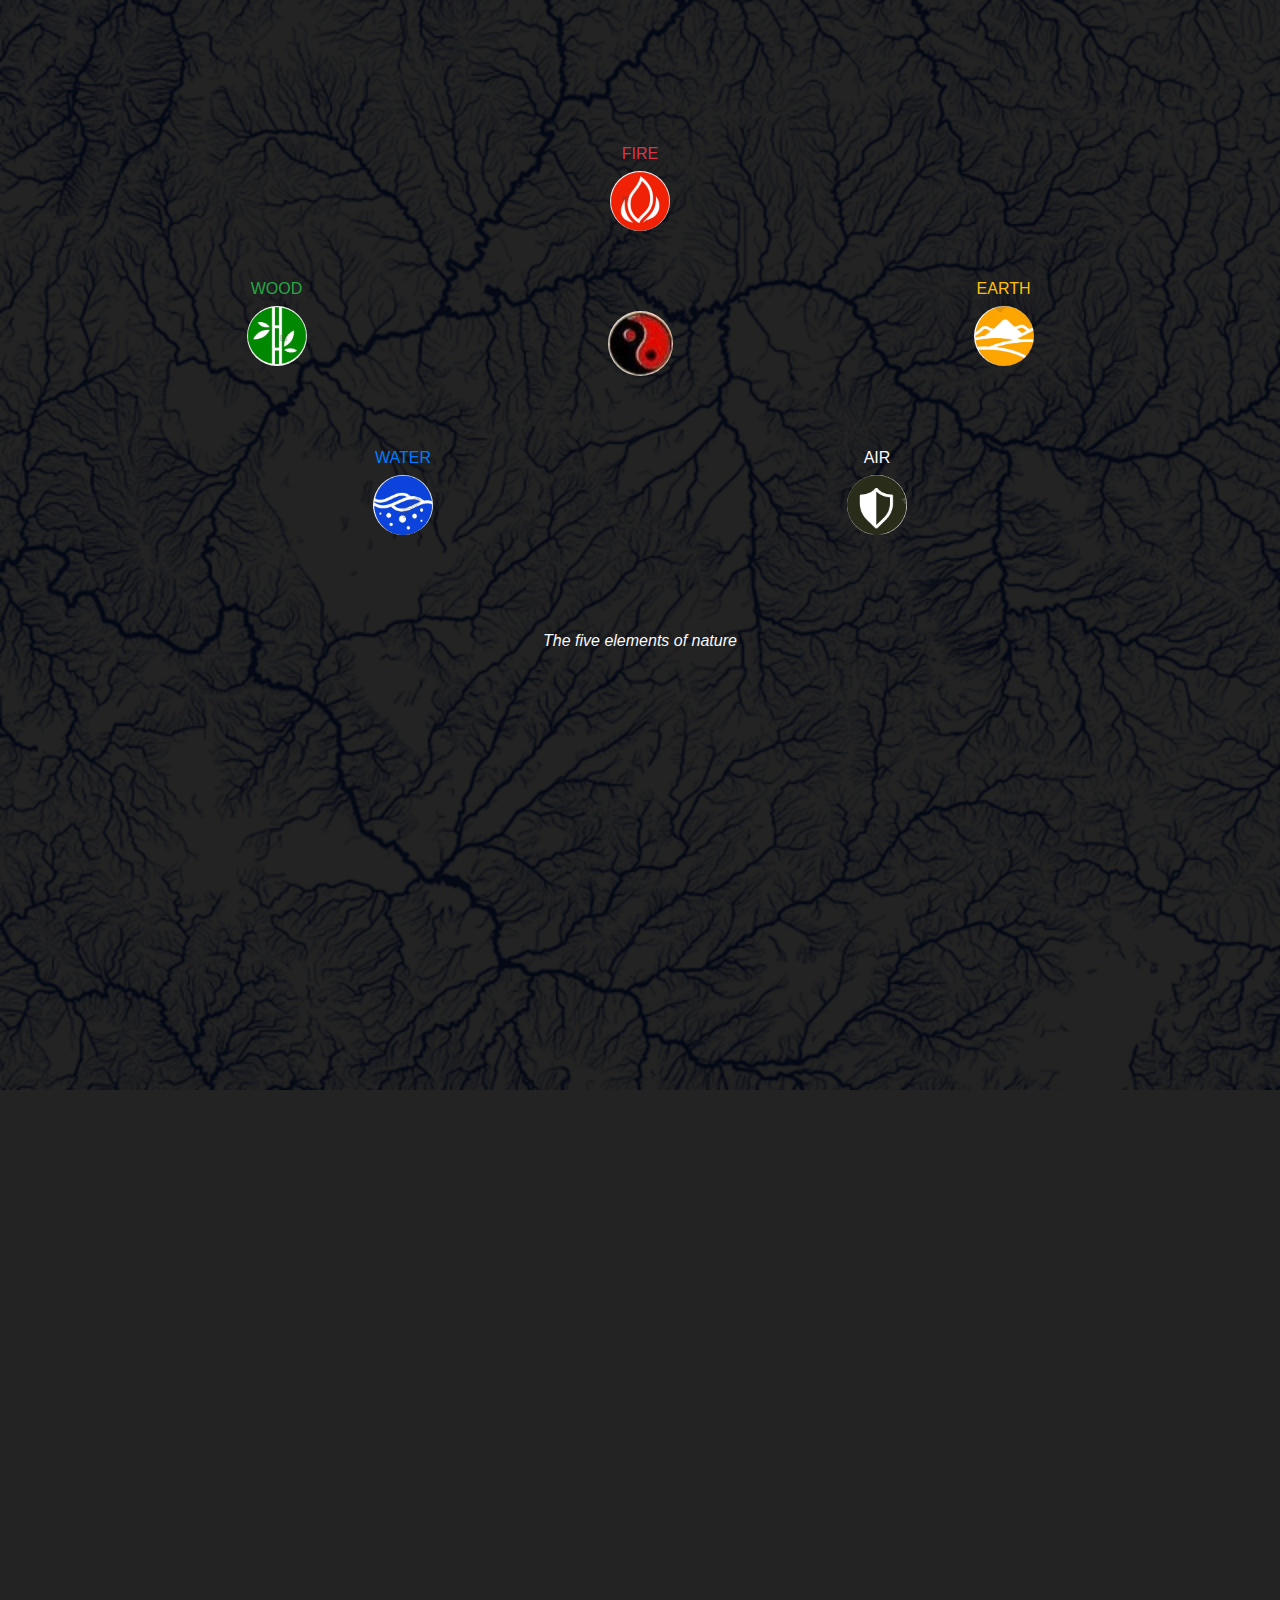
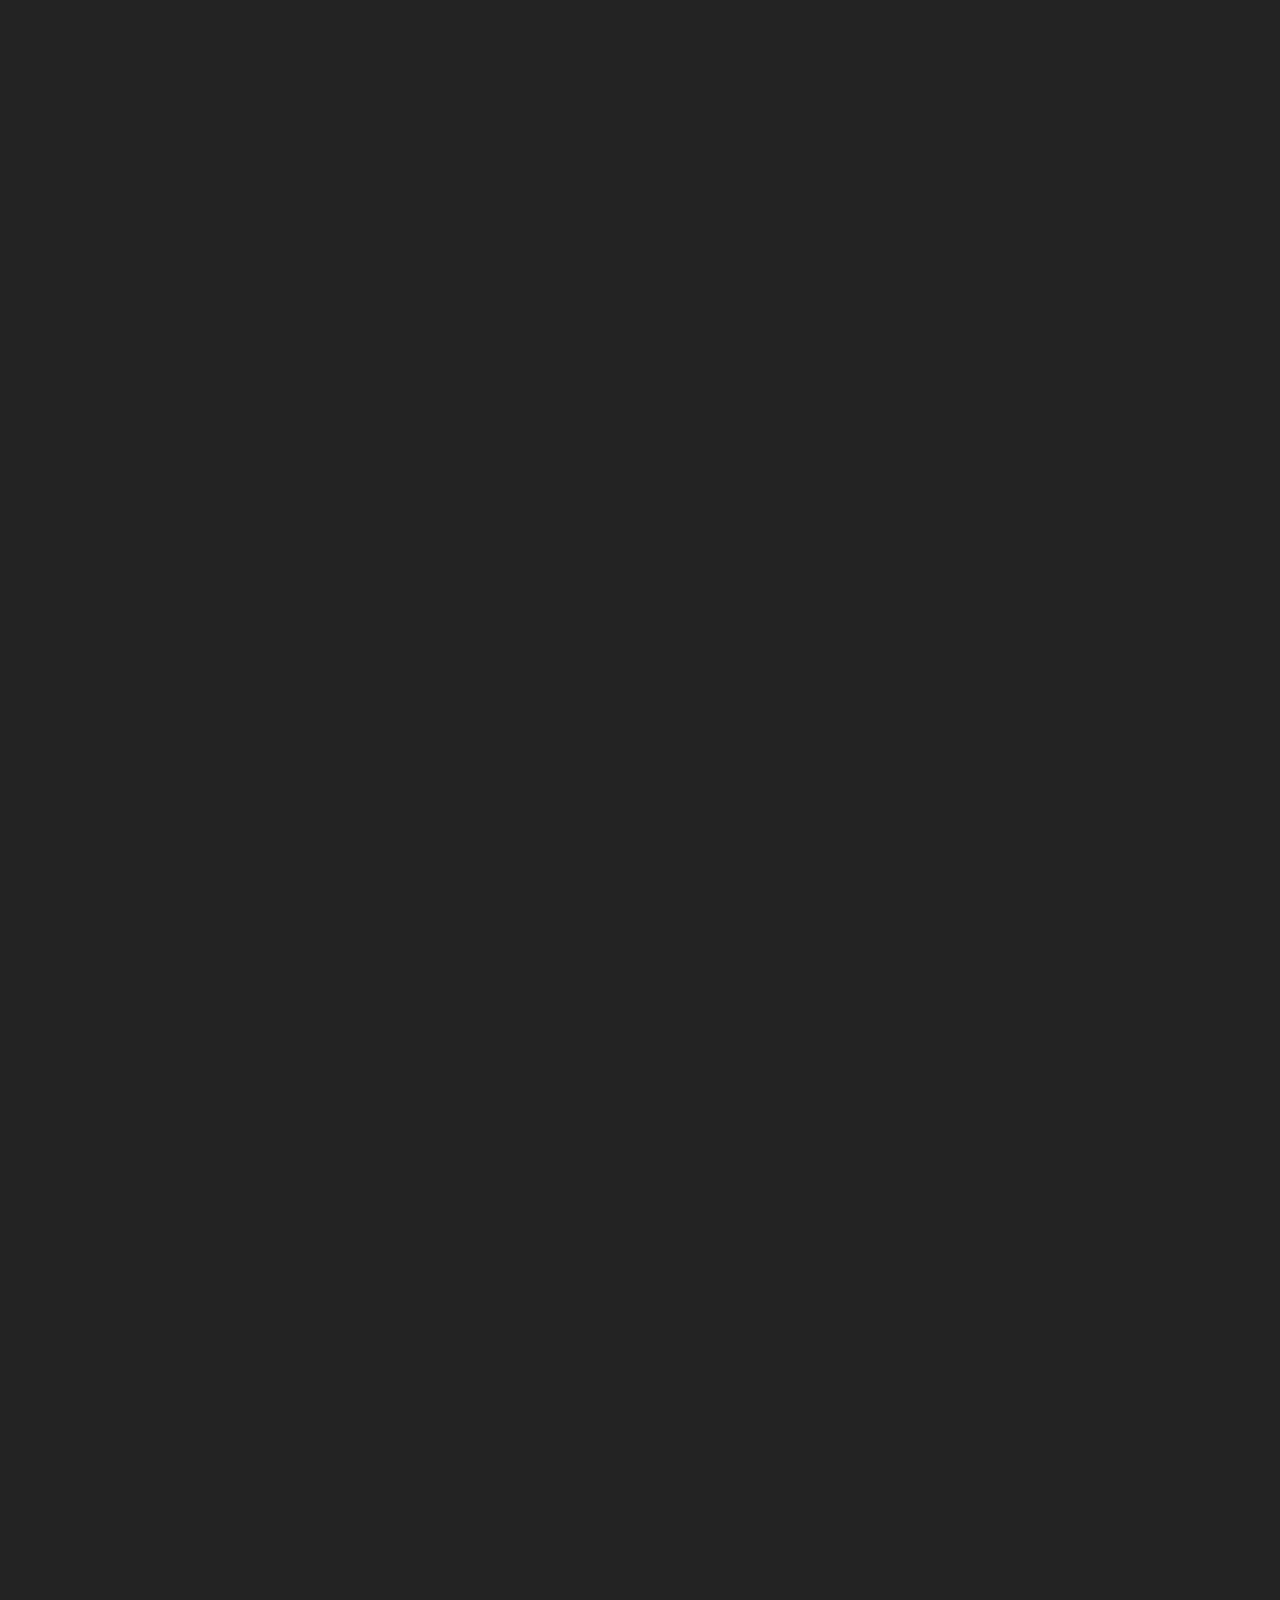
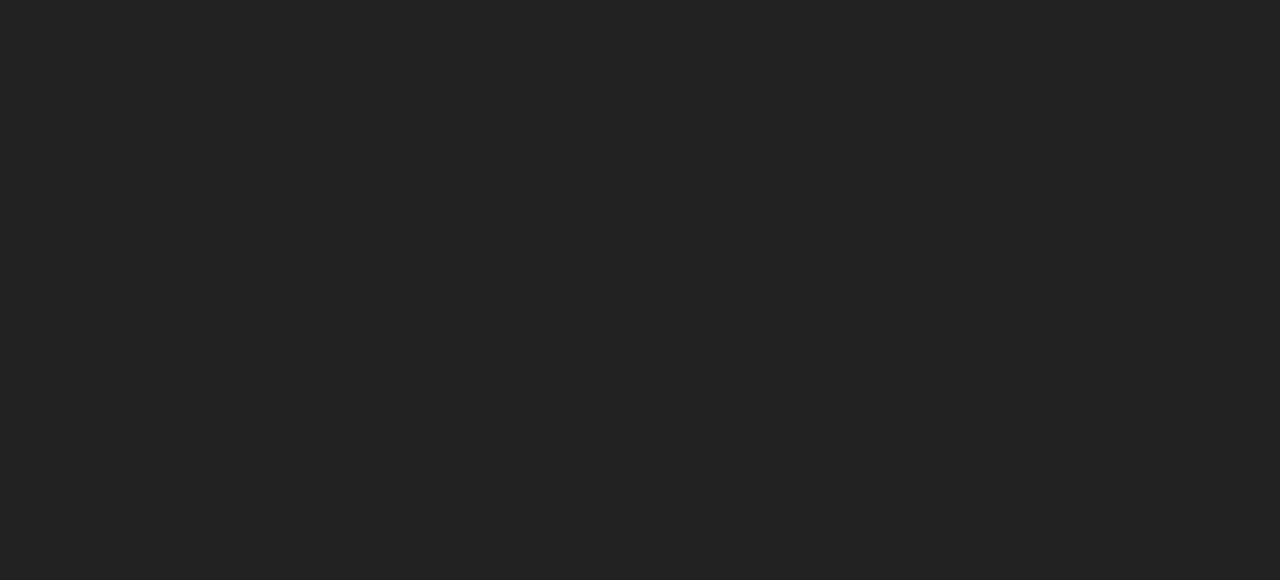
<file: index.html>
<!DOCTYPE html>
<html lang="en">
<head>
    <meta charset="UTF-8">
    <meta http-equiv="X-UA-Compatible" content="IE=edge">
    <meta name="viewport" content="width=device-width, initial-scale=1.0">
    <title>Meridians</title>
    <link rel="stylesheet" href="https://cdn.jsdelivr.net/npm/bootstrap@4.0.0/dist/css/bootstrap.min.css" integrity="sha384-Gn5384xqQ1aoWXA+058RXPxPg6fy4IWvTNh0E263XmFcJlSAwiGgFAW/dAiS6JXm" crossorigin="anonymous">

    <link rel="stylesheet" href="style.css">
</head>
<body>
    
    <div class="front-page">
        <div class="container pt-5">

            <div class="col-md-12 pt-5">

                <div class="text-center pt-5">
                    <h6 class="text-danger" >FIRE</h6>
                  <a href="fire.html"> <img style="width: 60px; height: 60px;
                   border-radius: 80px;"
                     src="images/fire.jpg"></a> 
                 </div>
                 
            </div>
          
            
            <div class="row">
              

              <div class="col-4 pl-5">

              
                <div class="text-center pt-5">
                    <h6 class="text-success" >WOOD</h6>
                    <a href="wood.html"> <img style="width: 60px; height: 60px;
                     border-radius: 80px; "
                       src="images/201124285 (3).jpg"> </a>                     
                </div>

                
              </div>

              <div class="col-4 my-4 text-center pt-5">

                <!--<h4 class="text-white title-fiveelement"> The Five Elements of Nature</h4>-->
              
                <div class="text-center">
                  <h6 class="text-success" ></h6>
                  <a href="index.html"> <img style="width: 65px; height: 65px;
                   border-radius: 80px; "
                     src="images/centre part.jpg"> </a>                     
              </div>
              </div>
          
              <div class="col-4 pr-5">

                <div class="text-center pt-5">
                    <h6 class="text-warning" >EARTH</h6>
                    <a href="earth.html"> <img style="width: 60px; height: 60px;
                     border-radius: 80px; "
                       src="images/earth.jpg"> </a>
                </div>

              </div>

             </div>

    
             <div class="row pl-5 pr-5 mt-5">
              

                <div class="col-6">
  
                  <div class="text-center pl-5">
                    <h6 class="text-primary">WATER</h6>
                      <a href="water.html"> <img style="width: 60px; height: 60px;
                       border-radius: 80px;"
                         src="images/201124285 (5).jpg"> </a>
                  </div>
  
                </div>
  
                <div class="col-6">
  
                  <div class="text-center pr-5">
                    <h6 class="text-light">AIR</h6>
                      <a href="air.html"> <img style="width: 60px; height: 60px;
                       border-radius: 80px;"
                         src="images/201124285 (6).jpg"> </a>
                  </div>
  
                </div>
  
               </div>
               <br><br>

               <div class="text-center p-5">
                <h6 class="text-light"><i>The five elements of nature</i>
                </h6>
               </div>
              

        </div>

    </div>



    <script src="https://code.jquery.com/jquery-3.2.1.slim.min.js" integrity="sha384-KJ3o2DKtIkvYIK3UENzmM7KCkRr/rE9/Qpg6aAZGJwFDMVNA/GpGFF93hXpG5KkN" crossorigin="anonymous"></script>
    <script src="https://cdn.jsdelivr.net/npm/popper.js@1.12.9/dist/umd/popper.min.js" integrity="sha384-ApNbgh9B+Y1QKtv3Rn7W3mgPxhU9K/ScQsAP7hUibX39j7fakFPskvXusvfa0b4Q" crossorigin="anonymous"></script>
    <script src="https://cdn.jsdelivr.net/npm/bootstrap@4.0.0/dist/js/bootstrap.min.js" integrity="sha384-JZR6Spejh4U02d8jOt6vLEHfe/JQGiRRSQQxSfFWpi1MquVdAyjUar5+76PVCmYl" crossorigin="anonymous"></script>

</body>
</html>
</file>
<file: style.css>
html,body{
    margin: 0;
    padding: 0;
    overflow: hidden;
  
    

}
.front-page{

    height: 100cm;
    background:#000000dc url('images/branches.jpg');
    background-repeat: no-repeat;
    background-position: center;
    background-size: cover;
    background-attachment:fixed;
    background-blend-mode:darken ;
   
}

.inside-caption{
    text-align: end;
   
}
</file>
